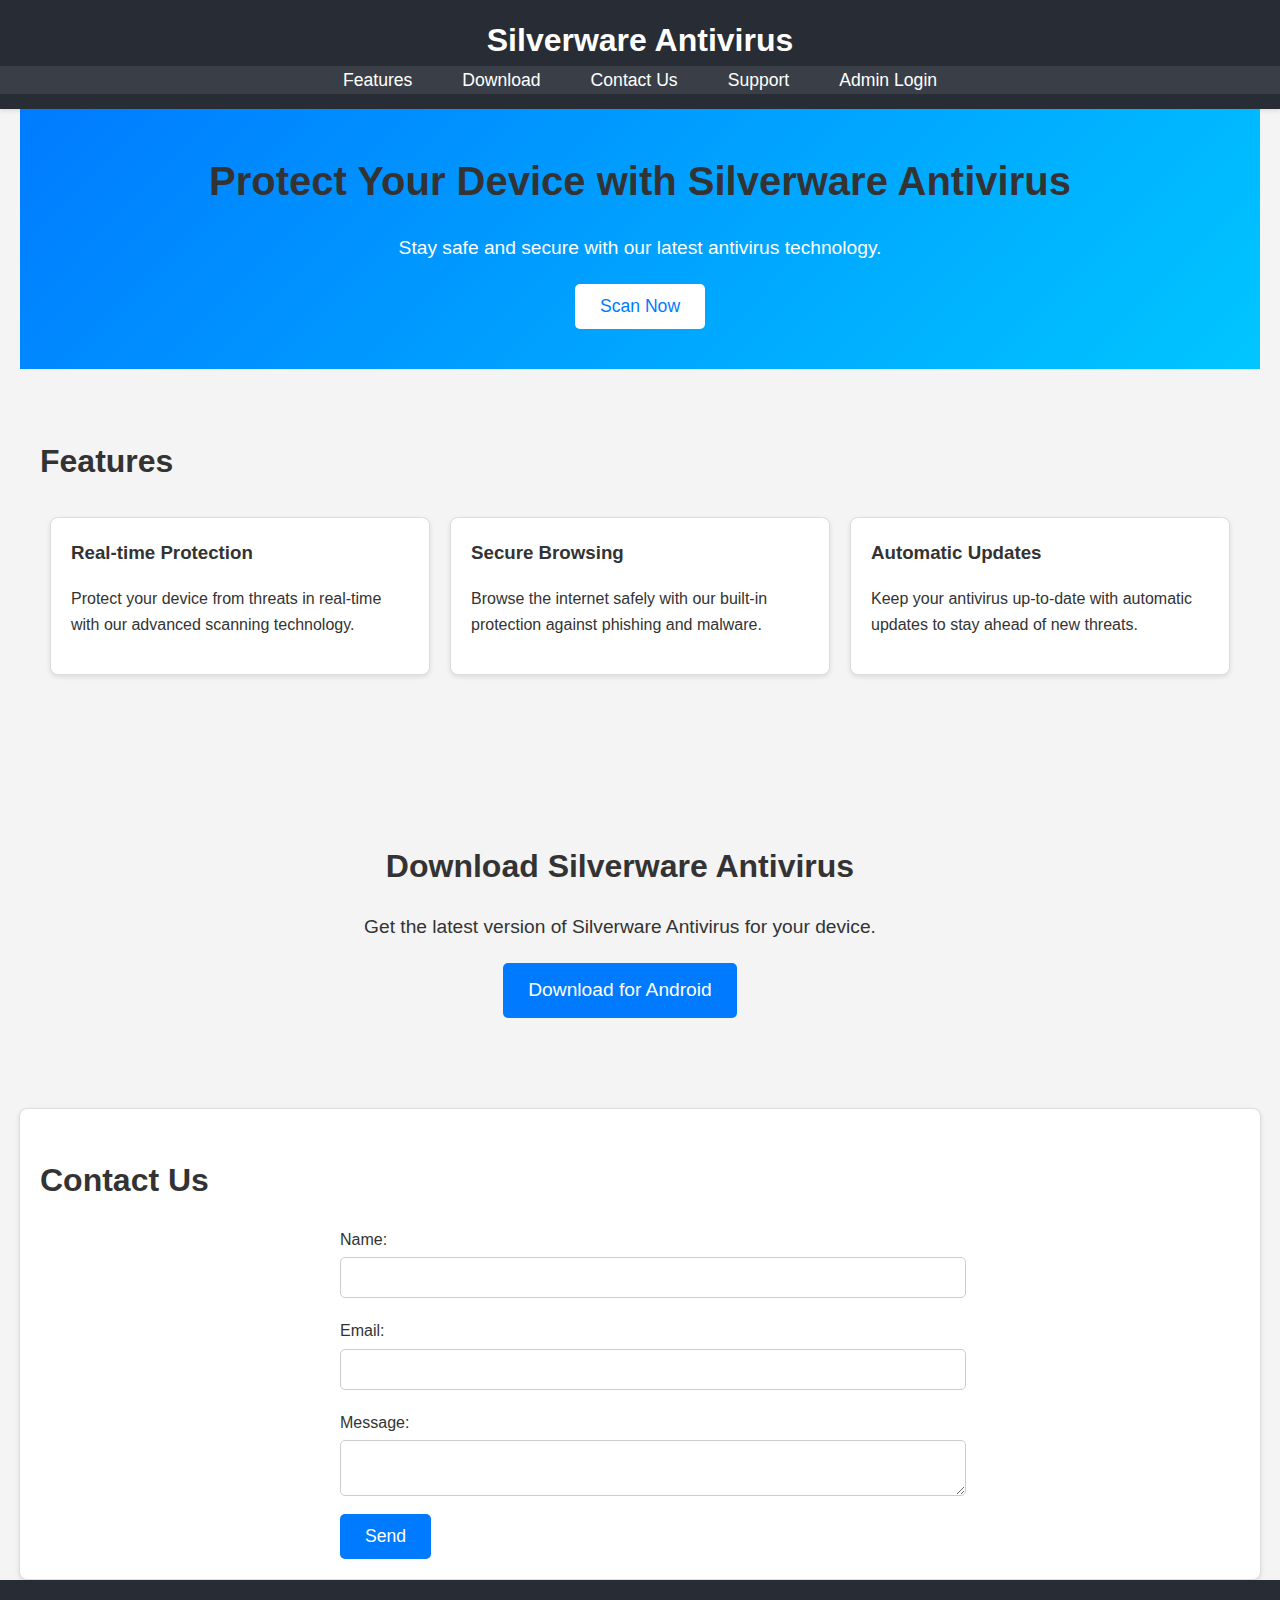
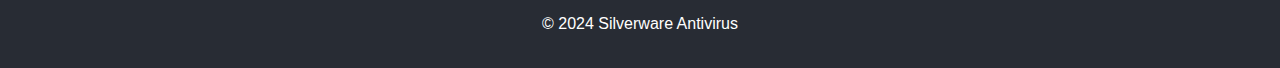
<file: index.html>
<!DOCTYPE html>
<html lang="en">
<head>
    <meta charset="UTF-8">
    <meta name="viewport" content="width=device-width, initial-scale=1.0">
    <title>Silverware Antivirus</title>
    <link rel="stylesheet" href="styles.css">
    <link rel="icon" href="https://assets.onecompiler.app/42rnbudam/42s83h44m/fMOWuEN3-lrMu89r.png" type="image/png">
</head>
<body>
    <header>
        <h1>Silverware Antivirus</h1>
        <nav>
            <ul>
                <li><a href="#features">Features</a></li>
                <li><a href="#download">Download</a></li>
                <li><a href="#contact">Contact Us</a></li>
                <li><a href="support.html">Support</a></li> <!-- Added link to support page -->
                <li><a href="admin-login.html">Admin Login</a></li>
            </ul>
        </nav>
    </header>
    <section class="hero">
        <div class="hero-content">
            <h2>Protect Your Device with Silverware Antivirus</h2>
            <p>Stay safe and secure with our latest antivirus technology.</p>
            <button id="scanNowBtn">Scan Now</button>
        </div>
    </section>
    <section id="features">
        <h2>Features</h2>
        <div class="feature-container">
            <div class="feature-item">
                <h3>Real-time Protection</h3>
                <p>Protect your device from threats in real-time with our advanced scanning technology.</p>
            </div>
            <div class="feature-item">
                <h3>Secure Browsing</h3>
                <p>Browse the internet safely with our built-in protection against phishing and malware.</p>
            </div>
            <div class="feature-item">
                <h3>Automatic Updates</h3>
                <p>Keep your antivirus up-to-date with automatic updates to stay ahead of new threats.</p>
            </div>
        </div>
    </section>
    <section id="download">
        <h2>Download Silverware Antivirus</h2>
        <p>Get the latest version of Silverware Antivirus for your device.</p>
        <a href="https://www.dropbox.com/scl/fi/7ak3u0jokal9hplc2zpzd/silverwareantivirus.apk?rlkey=sjjocq59f88x2p80far16w3l7&st=xz7pwhra&dl=1" class="download-btn">Download for Android</a>
    </section>
    <section id="contact">
        <h2>Contact Us</h2>
        <div id="contactForm">
            <form id="contactUsForm">
                <label for="name">Name:</label>
                <input type="text" id="name" name="name" required>
                <label for="email">Email:</label>
                <input type="email" id="email" name="email" required>
                <label for="message">Message:</label>
                <textarea id="message" name="message" required></textarea>
                <button type="submit">Send</button>
            </form>
        </div>
    </section>
    <footer>
        <p>&copy; 2024 Silverware Antivirus</p>
    </footer>
    <script src="script.js"></script>
</body>
</html>
</file>
<file: styles.css>
/* General Styles */
body {
    font-family: 'Segoe UI', Tahoma, Geneva, Verdana, sans-serif;
    line-height: 1.6;
    margin: 0;
    padding: 0;
    color: #333;
    background-color: #f4f4f4;
}

header {
    background: #282c34;
    color: #fff;
    padding: 15px 0;
    text-align: center;
    box-shadow: 0 2px 4px rgba(0,0,0,0.1);
}

header h1 {
    margin: 0;
    font-size: 2em;
}

nav ul {
    list-style: none;
    padding: 0;
    margin: 0;
    display: flex;
    justify-content: center;
    background: #3a3f47;
}

nav ul li {
    margin: 0 15px;
}

nav ul li a {
    color: #fff;
    text-decoration: none;
    padding: 10px;
    font-size: 1.1em;
}

nav ul li a:hover {
    background: #575c61;
    border-radius: 5px;
}

.hero {
    background: #007bff;
    color: #fff;
    padding: 40px 20px;
    text-align: center;
    background: linear-gradient(135deg, #007bff 0%, #00c6ff 100%);
}

.hero-content h2 {
    margin: 0;
    font-size: 2.5em;
}

.hero-content p {
    font-size: 1.2em;
    margin: 20px 0;
}

.hero-content button {
    background: #fff;
    color: #007bff;
    border: none;
    padding: 12px 25px;
    font-size: 1.1em;
    cursor: pointer;
    border-radius: 5px;
    transition: background-color 0.3s, color 0.3s;
}

.hero-content button:hover {
    background: #007bff;
    color: #fff;
}

section {
    padding: 40px 20px;
    max-width: 1200px;
    margin: 0 auto;
}

h2 {
    font-size: 2em;
    margin-bottom: 20px;
    color: #333;
}

.feature-container {
    display: flex;
    justify-content: space-between;
    flex-wrap: wrap;
}

.feature-item {
    flex: 1;
    padding: 20px;
    max-width: 30%;
    background: #fff;
    border: 1px solid #ddd;
    border-radius: 8px;
    margin: 10px;
    box-shadow: 0 2px 5px rgba(0,0,0,0.1);
}

.feature-item h3 {
    margin-top: 0;
}

.testimonials-container {
    display: flex;
    flex-direction: column;
    align-items: center;
}

.testimonial {
    background: #fff;
    border: 1px solid #ddd;
    border-radius: 8px;
    padding: 20px;
    margin: 10px 0;
    width: 100%;
    max-width: 600px;
    box-shadow: 0 2px 5px rgba(0,0,0,0.1);
    text-align: center;
}

#download {
    text-align: center;
    margin: 50px 0;
}

#download h2 {
    font-size: 2em;
    margin-bottom: 20px;
}

#download p {
    font-size: 1.2em;
    margin-bottom: 20px;
}

#download .download-btn {
    display: inline-block;
    padding: 12px 25px;
    font-size: 1.2em;
    color: #fff;
    background-color: #007bff;
    border: none;
    border-radius: 5px;
    text-decoration: none;
    transition: background-color 0.3s, transform 0.3s;
}

#download .download-btn:hover {
    background-color: #0056b3;
    transform: scale(1.05);
}

#contact {
    background: #fff;
    border: 1px solid #ddd;
    border-radius: 8px;
    padding: 20px;
    box-shadow: 0 2px 5px rgba(0,0,0,0.1);
}

#contact form {
    max-width: 600px;
    margin: 0 auto;
}

#contact label {
    display: block;
    margin: 10px 0 5px;
}

#contact input, #contact textarea {
    width: 100%;
    padding: 12px;
    margin-bottom: 10px;
    border: 1px solid #ccc;
    border-radius: 5px;
}

#contact button {
    background: #007bff;
    color: #fff;
    border: none;
    padding: 12px 25px;
    border-radius: 5px;
    cursor: pointer;
    font-size: 1.1em;
    transition: background-color 0.3s;
}

#contact button:hover {
    background: #0056b3;
}

footer {
    background: #282c34;
    color: #fff;
    text-align: center;
    padding: 15px 0;
    position: relative;
    bottom: 0;
    width: 100%;
}

.modal {
    display: none;
    position: fixed;
    z-index: 1;
    left: 0;
    top: 0;
    width: 100%;
    height: 100%;
    overflow: auto;
    background-color: rgba(0,0,0,0.5);
}

.modal-content {
    background-color: #fff;
    margin: 15% auto;
    padding: 20px;
    border: 1px solid #888;
    width: 80%;
    max-width: 600px;
    border-radius: 8px;
    box-shadow: 0 2px 5px rgba(0,0,0,0.1);
}

.close {
    color: #aaa;
    float: right;
    font-size: 28px;
    font-weight: bold;
}

.close:hover,
.close:focus {
    color: #000;
    text-decoration: none;
    cursor: pointer;
}

#progressBar {
    background: #ddd;
    border-radius: 5px;
    overflow: hidden;
    height: 20px;
    width: 100%;
    margin: 10px 0;
}

#progress {
    background: #007bff;
    height: 100%;
    width: 0;
    transition: width 0.5s;
}
</file>
